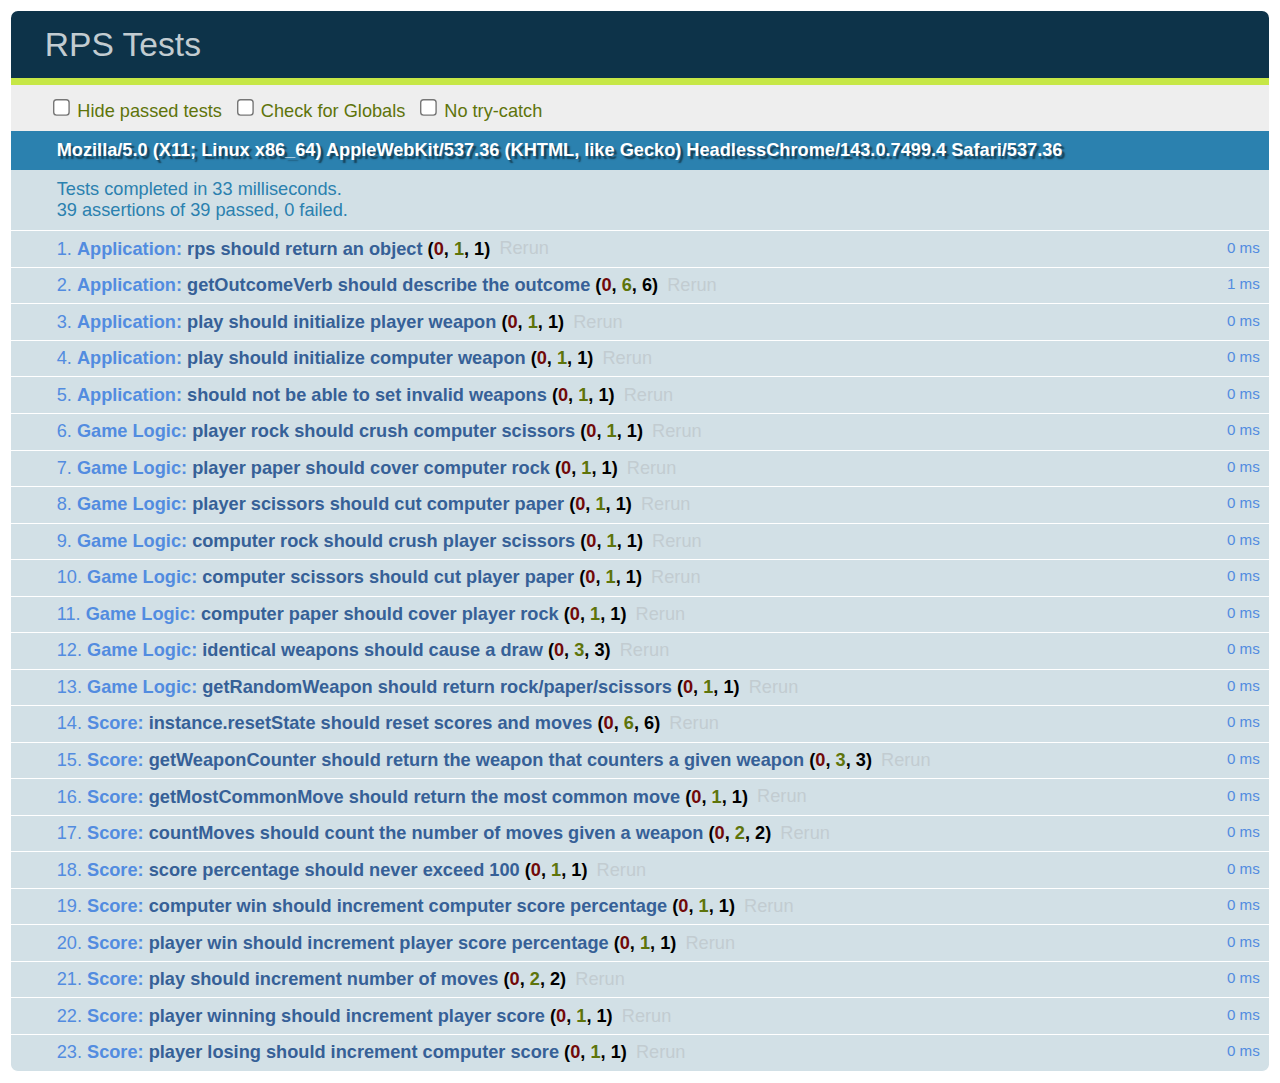
<file: js/test/index.html>
<!DOCTYPE html>
<html>
<head>
  <meta charset="utf-8">
  <title>RPS Tests</title>
  <link rel="stylesheet" href="resources/qunit-1.11.0.css">
  <style>
    body {
        zoom: 140%;
    }
  </style>
</head>
<body>
  <div id="qunit"></div>
  <div id="qunit-fixture"></div>
  
  <script src="resources/qunit-1.11.0.js"></script>
  <script data-main="./main" src="../lib/require-jquery.js"></script>  
</body>
</html>
</file>
<file: js/test/resources/qunit-1.11.0.css>
/**
 * QUnit v1.11.0 - A JavaScript Unit Testing Framework
 *
 * http://qunitjs.com
 *
 * Copyright 2012 jQuery Foundation and other contributors
 * Released under the MIT license.
 * http://jquery.org/license
 */

/** Font Family and Sizes */

#qunit-tests, #qunit-header, #qunit-banner, #qunit-testrunner-toolbar, #qunit-userAgent, #qunit-testresult {
	font-family: "Helvetica Neue Light", "HelveticaNeue-Light", "Helvetica Neue", Calibri, Helvetica, Arial, sans-serif;
}

#qunit-testrunner-toolbar, #qunit-userAgent, #qunit-testresult, #qunit-tests li { font-size: small; }
#qunit-tests { font-size: smaller; }


/** Resets */

#qunit-tests, #qunit-header, #qunit-banner, #qunit-userAgent, #qunit-testresult, #qunit-modulefilter {
	margin: 0;
	padding: 0;
}


/** Header */

#qunit-header {
	padding: 0.5em 0 0.5em 1em;

	color: #8699a4;
	background-color: #0d3349;

	font-size: 1.5em;
	line-height: 1em;
	font-weight: normal;

	border-radius: 5px 5px 0 0;
	-moz-border-radius: 5px 5px 0 0;
	-webkit-border-top-right-radius: 5px;
	-webkit-border-top-left-radius: 5px;
}

#qunit-header a {
	text-decoration: none;
	color: #c2ccd1;
}

#qunit-header a:hover,
#qunit-header a:focus {
	color: #fff;
}

#qunit-testrunner-toolbar label {
	display: inline-block;
	padding: 0 .5em 0 .1em;
}

#qunit-banner {
	height: 5px;
}

#qunit-testrunner-toolbar {
	padding: 0.5em 0 0.5em 2em;
	color: #5E740B;
	background-color: #eee;
	overflow: hidden;
}

#qunit-userAgent {
	padding: 0.5em 0 0.5em 2.5em;
	background-color: #2b81af;
	color: #fff;
	text-shadow: rgba(0, 0, 0, 0.5) 2px 2px 1px;
}

#qunit-modulefilter-container {
	float: right;
}

/** Tests: Pass/Fail */

#qunit-tests {
	list-style-position: inside;
}

#qunit-tests li {
	padding: 0.4em 0.5em 0.4em 2.5em;
	border-bottom: 1px solid #fff;
	list-style-position: inside;
}

#qunit-tests.hidepass li.pass, #qunit-tests.hidepass li.running  {
	display: none;
}

#qunit-tests li strong {
	cursor: pointer;
}

#qunit-tests li a {
	padding: 0.5em;
	color: #c2ccd1;
	text-decoration: none;
}
#qunit-tests li a:hover,
#qunit-tests li a:focus {
	color: #000;
}

#qunit-tests li .runtime {
	float: right;
	font-size: smaller;
}

.qunit-assert-list {
	margin-top: 0.5em;
	padding: 0.5em;

	background-color: #fff;

	border-radius: 5px;
	-moz-border-radius: 5px;
	-webkit-border-radius: 5px;
}

.qunit-collapsed {
	display: none;
}

#qunit-tests table {
	border-collapse: collapse;
	margin-top: .2em;
}

#qunit-tests th {
	text-align: right;
	vertical-align: top;
	padding: 0 .5em 0 0;
}

#qunit-tests td {
	vertical-align: top;
}

#qunit-tests pre {
	margin: 0;
	white-space: pre-wrap;
	word-wrap: break-word;
}

#qunit-tests del {
	background-color: #e0f2be;
	color: #374e0c;
	text-decoration: none;
}

#qunit-tests ins {
	background-color: #ffcaca;
	color: #500;
	text-decoration: none;
}

/*** Test Counts */

#qunit-tests b.counts                       { color: black; }
#qunit-tests b.passed                       { color: #5E740B; }
#qunit-tests b.failed                       { color: #710909; }

#qunit-tests li li {
	padding: 5px;
	background-color: #fff;
	border-bottom: none;
	list-style-position: inside;
}

/*** Passing Styles */

#qunit-tests li li.pass {
	color: #3c510c;
	background-color: #fff;
	border-left: 10px solid #C6E746;
}

#qunit-tests .pass                          { color: #528CE0; background-color: #D2E0E6; }
#qunit-tests .pass .test-name               { color: #366097; }

#qunit-tests .pass .test-actual,
#qunit-tests .pass .test-expected           { color: #999999; }

#qunit-banner.qunit-pass                    { background-color: #C6E746; }

/*** Failing Styles */

#qunit-tests li li.fail {
	color: #710909;
	background-color: #fff;
	border-left: 10px solid #EE5757;
	white-space: pre;
}

#qunit-tests > li:last-child {
	border-radius: 0 0 5px 5px;
	-moz-border-radius: 0 0 5px 5px;
	-webkit-border-bottom-right-radius: 5px;
	-webkit-border-bottom-left-radius: 5px;
}

#qunit-tests .fail                          { color: #000000; background-color: #EE5757; }
#qunit-tests .fail .test-name,
#qunit-tests .fail .module-name             { color: #000000; }

#qunit-tests .fail .test-actual             { color: #EE5757; }
#qunit-tests .fail .test-expected           { color: green;   }

#qunit-banner.qunit-fail                    { background-color: #EE5757; }


/** Result */

#qunit-testresult {
	padding: 0.5em 0.5em 0.5em 2.5em;

	color: #2b81af;
	background-color: #D2E0E6;

	border-bottom: 1px solid white;
}
#qunit-testresult .module-name {
	font-weight: bold;
}

/** Fixture */

#qunit-fixture {
	position: absolute;
	top: -10000px;
	left: -10000px;
	width: 1000px;
	height: 1000px;
}
</file>
